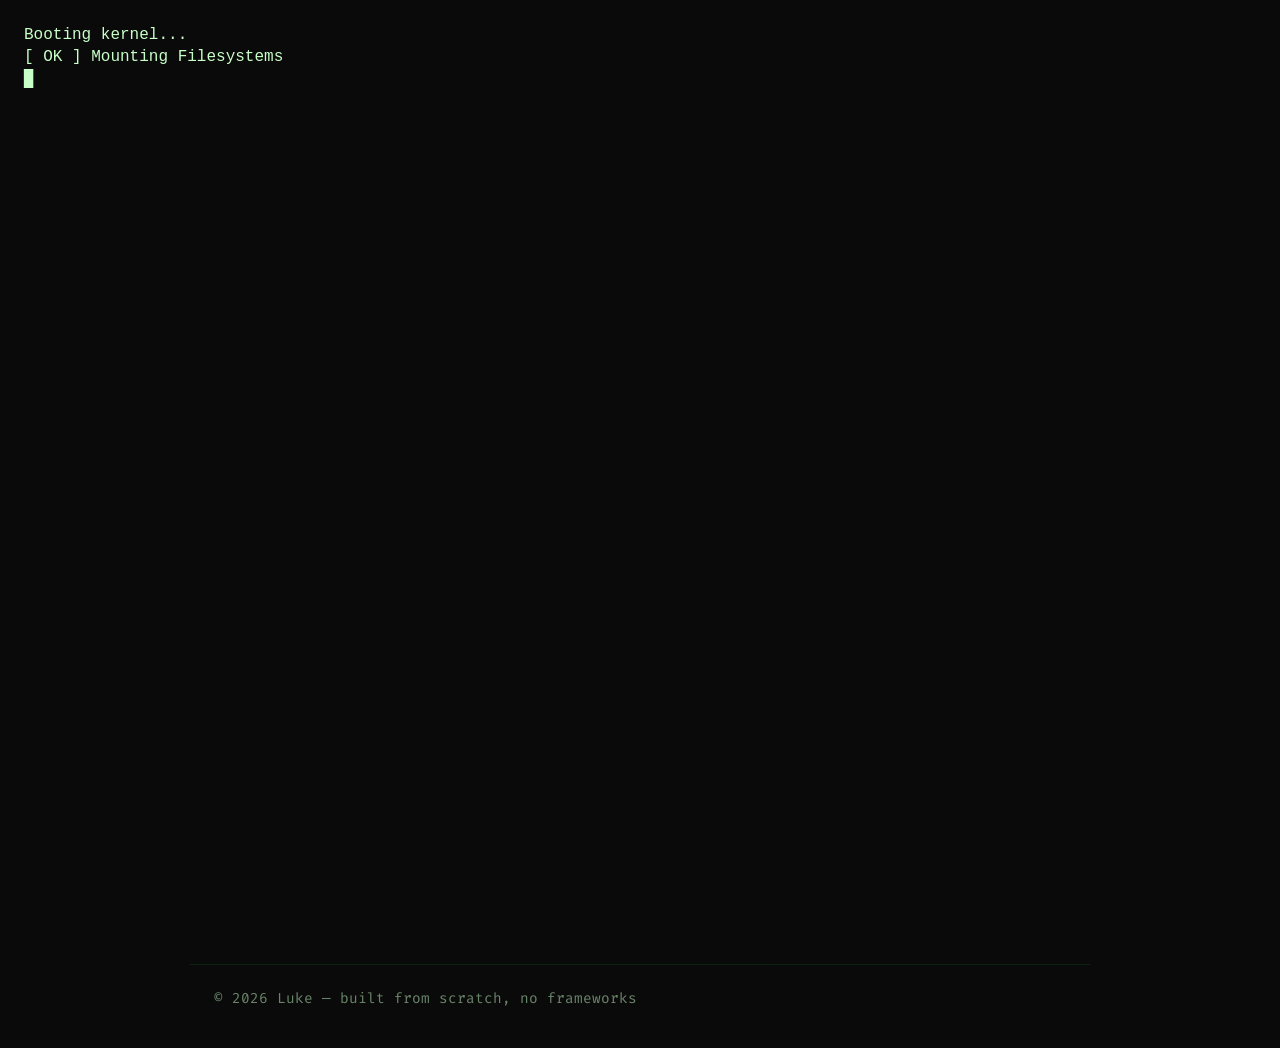
<file: index.html>
<!DOCTYPE html>
<html lang="en">
<head>
    <meta charset="UTF-8">
    <meta name = "viewport" content="width=device-width, initial-scale=1.0">
    <title>Luke@portfolio</title>
    <link rel="preconnect" href="https://fonts.googleapis.com">
    <link rel="preconnect" href="https://fonts.gstatic.com" crossorigin>
    <link href="https://fonts.googleapis.com/css2?family=Fira+Code:wght@400;500&family=Inter:wght@400;500;600&display=swap" rel="stylesheet">
    <link rel="stylesheet" href="css/style.css">
</head>
<body>

    <!-- boot screen-->
     <div id="boot-screen">
        <pre id="boot-text"></pre>
     </div>

    <!--Main Site-->
    <div id="main-site" class="hidden">

        <header class="site-header">
        <a href="index.html" class="logo">luke<span class="accent">@</span>portfolio</a>
        <nav>
            <ul class="nav-links">
            <li><a href="index.html" class="active">home</a></li>
            <li><a href="projects.html">projects</a></li>
            <li><a href="writeups.html">writeups</a></li>
            <li><a href="cv.html">cv</a></li>
            <!-- <li><a href="about.html">about</a></li> -->
            </ul>
        </nav>
        </header>

        <main class="page">

            <section class="hero">
            <p class="eyebrow">$ whoami</p>
            <h1>Luke <span class="accent">/</span> Offensive Security Student</h1>
            <p class="lede">
                I break systems to understand how to defend them. Currently working
                toward OSCP, spending most of my free time in CTFs and home lab builds.
            </p>
            </section>

            <section class="shell-section">
            <div id="terminal-input-line">
                <span class="prompt">guest@luke:~$</span>
                <input type="text" id="command-input" autocomplete="off" spellcheck="false">
            </div>
            <p id="command-feedback"></p>

            <div id="about" class="hidden shell-output">
                <p>Ethical hacking student focused on offensive security and CTFs.</p>
            </div>
            <div id="skills" class="hidden shell-output">
                <ul>
                <li>Nmap</li>
                <li>Burp Suite</li>
                <li>Python</li>
                <li>Linux</li>
                <li>Metasploit</li>
                </ul>
            </div>
            <div id="contact" class="hidden shell-output">
                <ul>
                <li>GitHub: <a href="https://github.com/yourusername">github.com/yourusername</a></li>
                <li>Email: <a href="mailto:you@example.com">you@example.com</a></li>
                </ul>
            </div>
            </section>

            <section class="featured">
            <div class="section-heading">
                <h2>Featured Projects</h2>
                <a href="projects.html" class="see-all">see all &rarr;</a>
            </div>
            <div class="card-grid">
                <article class="card">
                <h3>Project One</h3>
                <p>Short description of what it does and why it's interesting.</p>
                <a href="https://github.com/yourusername/project-one">View on GitHub &rarr;</a>
                </article>
                <article class="card">
                <h3>Project Two</h3>
                <p>Short description of what it does and why it's interesting.</p>
                <a href="https://github.com/yourusername/project-two">View on GitHub &rarr;</a>
                </article>
            </div>
            </section>

        </main>
    </div>

    <footer class="site-footer">
        <p>&copy; 2026 Luke &mdash; built from scratch, no frameworks</p>
    </footer>
    <script src="js/boot.js"></script>
    <script src="js/shell.js"></script>
</body>
</html>
</file>
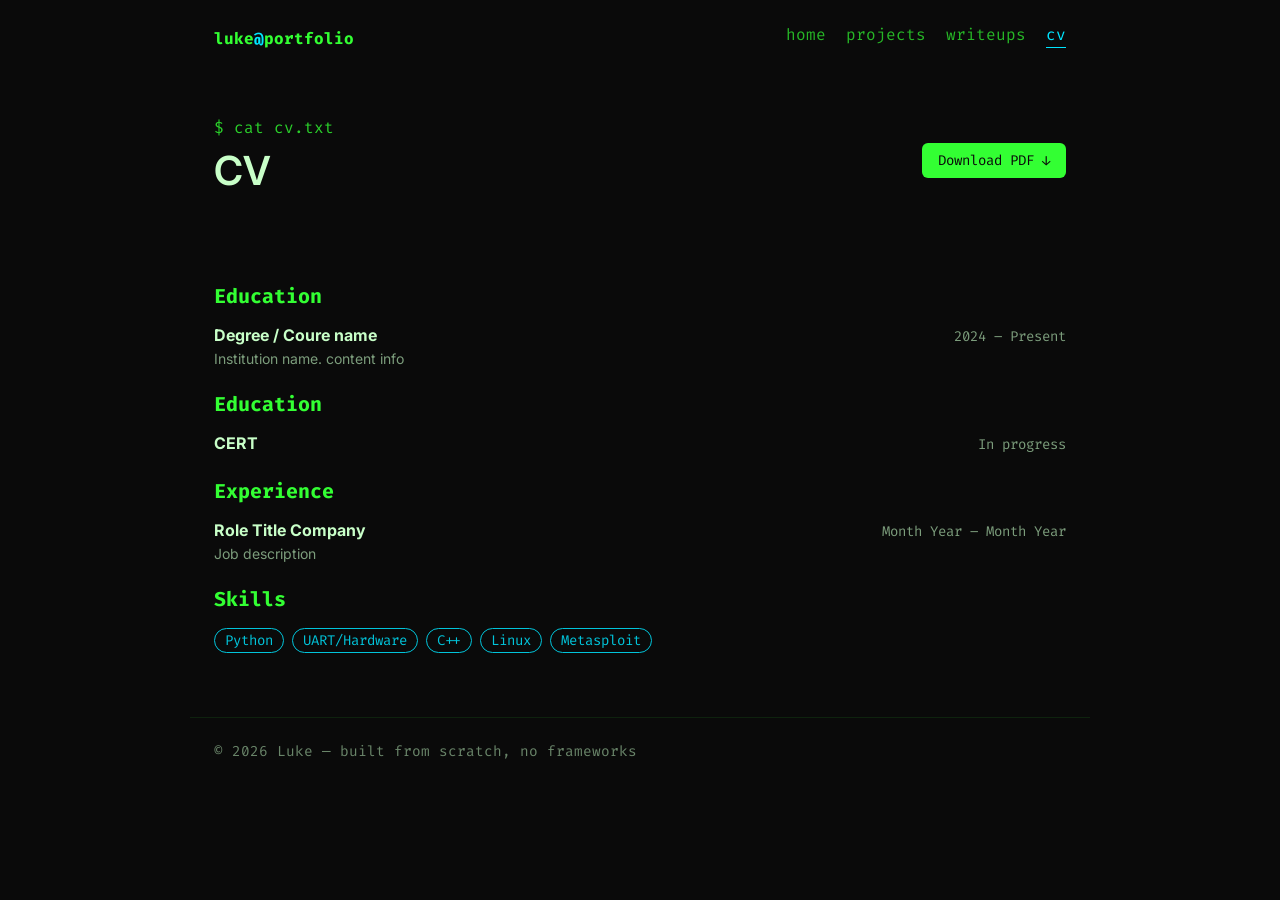
<file: cv.html>
<!DOCTYPE html>
<html lang="en">
<head>
  <meta charset="UTF-8">
  <meta name="viewport" content="width=device-width, initial-scale=1.0">
  <title>Luke | Projects</title>
  <link rel="preconnect" href="https://fonts.googleapis.com">
  <link rel="preconnect" href="https://fonts.gstatic.com" crossorigin>
  <link href="https://fonts.googleapis.com/css2?family=Fira+Code:wght@400;500&family=Inter:wght@400;500;600&display=swap" rel="stylesheet">
  <link rel="stylesheet" href="css/style.css">
</head>
<body>
<header class="site-header">
  <a href="index.html" class="logo">luke<span class="accent">@</span>portfolio</a>
  <nav>
    <ul class="nav-links">
      <li><a href="index.html">home</a></li>
      <li><a href="projects.html">projects</a></li>
      <li><a href="writeups.html">writeups</a></li>
      <li><a href="cv.html" class="active">cv</a></li>
      <!-- <li><a href="about.html">about</a></li> -->
    </ul>
  </nav>
</header>
  <main class="page cv-page">

    <section class="page-intro">
      <div class="cv-title-block">
        <p class="eyebrow">$ cat cv.txt</p>
        <h1>CV</h1>
      </div>
      <a href="assets/luke-cv.pdf" download class="download-btn">Download PDF &darr;</a>
    </section>

    <section class="cv-block">
      <h2>Education</h2>
      <div class="cv-entry">
        <div class="cv-entry-header">
          <h3>Degree / Coure name</h3>
          <span class="cv-date">2024 &ndash; Present</span>
        </div>
        <p>Institution name. content info</p>
      </div>
    </section>

    <section class="cv-block">
      <h2>Education</h2>
      <div class="cv-entry">
        <div class="cv-entry-header">
          <h3>CERT</h3>
          <span class="cv-date">In progress</span>
        </div>
      </div>
    </section>

    <section class="cv-block">
      <h2>Experience</h2>
      <div class="cv-entry">
        <div class="cv-entry-header">
          <h3>Role Title Company</h3>
          <span class="cv-date">Month Year &ndash; Month Year</span>
        </div>
        <p>Job description</p>
      </div>
    </section>

    <section class="cv-block">
      <h2>Skills</h2>
      <div class="tags">
        <span class="tag">Python</span>
        <span class="tag">UART/Hardware</span>
        <span class="tag">C++</span>
        <span class="tag">Linux</span>
        <span class="tag">Metasploit</span>
      </div>

    </section>
  </main>

  <footer class="site-footer">
  <p>&copy; 2026 Luke &mdash; built from scratch, no frameworks</p>
  </footer>
  <script src="js/boot.js"></script>
  <script src="js/shell.js"></script>
</body>
</html>
</file>
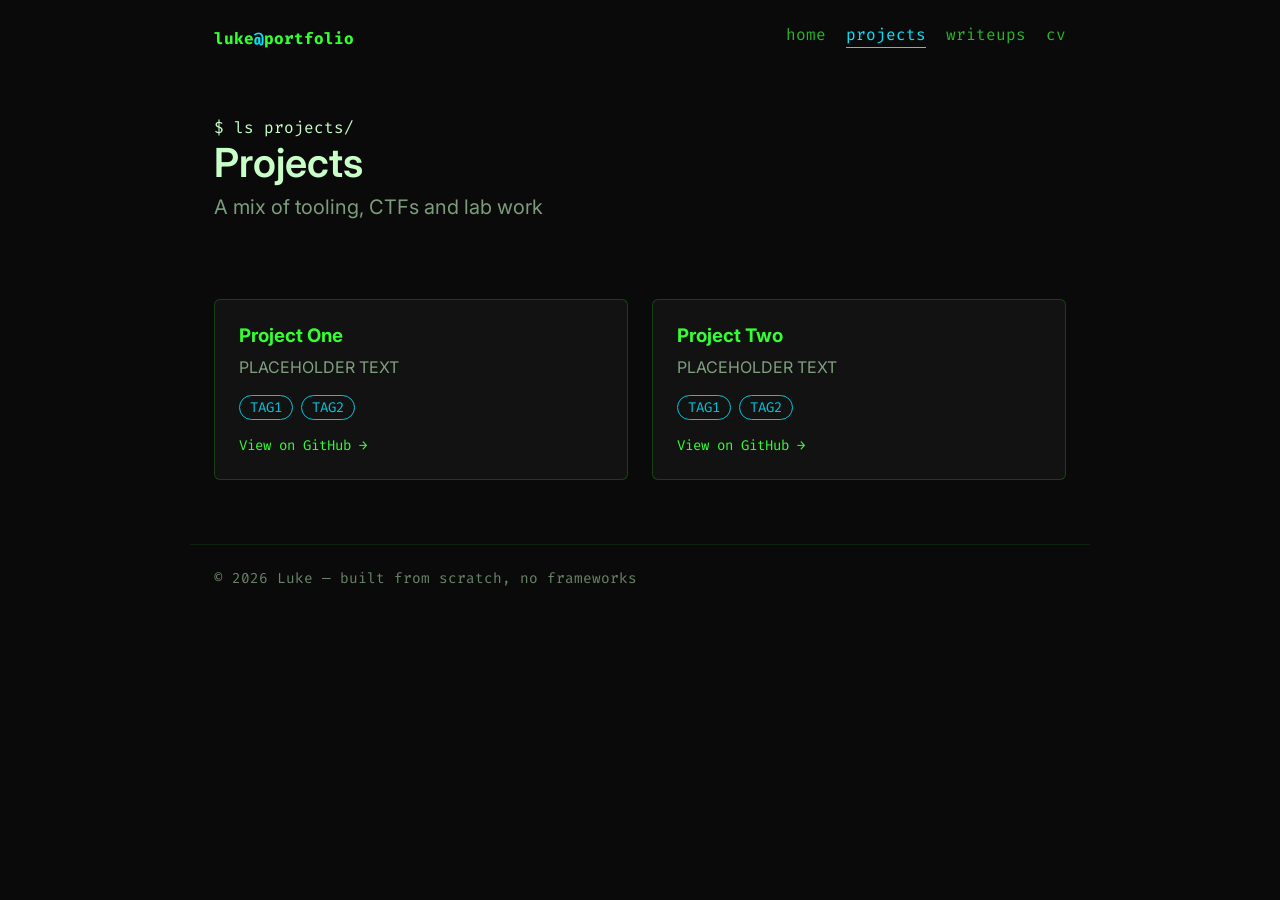
<file: projects.html>
<!DOCTYPE html>
<html lang="en">
<head>
  <meta charset="UTF-8">
  <meta name="viewport" content="width=device-width, initial-scale=1.0">
  <title>Luke | Projects</title>
  <link rel="preconnect" href="https://fonts.googleapis.com">
  <link rel="preconnect" href="https://fonts.gstatic.com" crossorigin>
  <link href="https://fonts.googleapis.com/css2?family=Fira+Code:wght@400;500&family=Inter:wght@400;500;600&display=swap" rel="stylesheet">
  <link rel="stylesheet" href="css/style.css">
</head>
<body>
    <header class="site-header">
    <a href="index.html" class="logo">luke<span class="accent">@</span>portfolio</a>
    <nav>
        <ul class="nav-links">
        <li><a href="index.html">home</a></li>
        <li><a href="projects.html" class="active">projects</a></li>
        <li><a href="writeups.html">writeups</a></li>
        <li><a href="cv.html">cv</a></li>
        <!-- <li><a href="about.html">about</a></li> -->
        </ul>
    </nav>
    </header>
  <main class="page">
    <section class="page-intro">
        <p calss="eyebrow"> $ ls projects/ </p>
        <h1>Projects</h1>
        <p class="lede">A mix of tooling, CTFs and lab work</p>
    </section>

    <div class="card-grid">

        <article class="card">
            <h3>Project One</h3>
            <p>PLACEHOLDER TEXT</p>
            <div class="tags">
                <span class="tag">TAG1</span>
                <span class="tag">TAG2</span>
            </div>
            <a href="https://github.com/luketcullum">View on GitHub &rarr;</a>
        </article>

        <article class="card">
            <h3>Project Two</h3>
            <p>PLACEHOLDER TEXT</p>
            <div class="tags">
                <span class="tag">TAG1</span>
                <span class="tag">TAG2</span>
            </div>
            <a href="https://github.com/luketcullum">View on GitHub &rarr;</a>
        </article>
    </div>

  </main>

    <footer class="site-footer">
    <p>&copy; 2026 Luke &mdash; built from scratch, no frameworks</p>
    </footer>
  <script src="js/boot.js"></script>
  <script src="js/shell.js"></script>
</body>
</html>
</file>
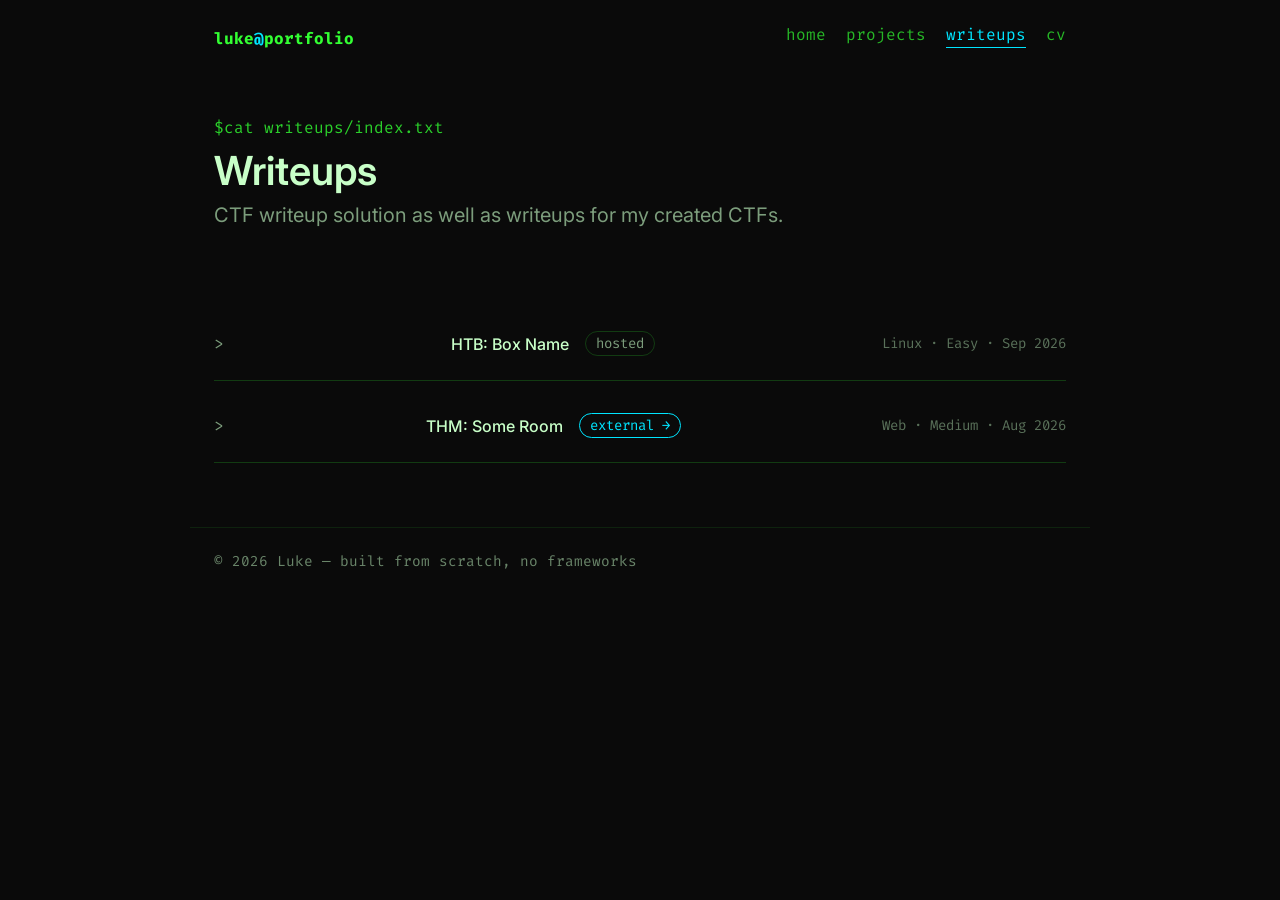
<file: writeups.html>
<!DOCTYPE html>
<html lang="en">
<head>
  <meta charset="UTF-8">
  <meta name="viewport" content="width=device-width, initial-scale=1.0">
  <title>Luke | Projects</title>
    <link rel="preconnect" href="https://fonts.googleapis.com">
    <link rel="preconnect" href="https://fonts.gstatic.com" crossorigin>
    <link href="https://fonts.googleapis.com/css2?family=Fira+Code:wght@400;500&family=Inter:wght@400;500;600&display=swap" rel="stylesheet">
  <link rel="stylesheet" href="css/style.css">
</head>
<body>
    <header class="site-header">
    <a href="index.html" class="logo">luke<span class="accent">@</span>portfolio</a>
    <nav>
        <ul class="nav-links">
        <li><a href="index.html">home</a></li>
        <li><a href="projects.html">projects</a></li>
        <li><a href="writeups.html" class="active">writeups</a></li>
        <li><a href="cv.html">cv</a></li>
        <!-- <li><a href="about.html">about</a></li> -->
        </ul>
    </nav>
    </header>
  <main class="page">
    <section class="page-intro">
      <p class="eyebrow"> $cat writeups/index.txt</p>
      <h1>Writeups</h1>
      <p class="lede"> CTF writeup solution as well as writeups for my created CTFs. </p>
    </section>

    <ul class="writeup-list">
      
      <li class="writeup-row">
        <a href="writeups/box-name.html">
          <span class="writeup-title"> HTB: Box Name</span>
          <span class="writeup-tag"> hosted</span>
        </a>
        <span class="writeup-meta">Linux &middot; Easy &middot; Sep 2026</span>
      </li>

      <li class="writeup-row">
        <a href="https://tryhackme.com/room/example" target="_blank" rel="noopener">
          <span class="writeup-title">THM: Some Room</span>
          <span class="writeup-tag external"> external &rarr;</span>
        </a>
        <span class="writeup-meta">Web &middot; Medium &middot; Aug 2026</span>
      </li>
    </ul>
  </main>


    <footer class="site-footer">
    <p>&copy; 2026 Luke &mdash; built from scratch, no frameworks</p>
    </footer>
  <script src="js/boot.js"></script>
  <script src="js/shell.js"></script>
</body>
</html>
</file>
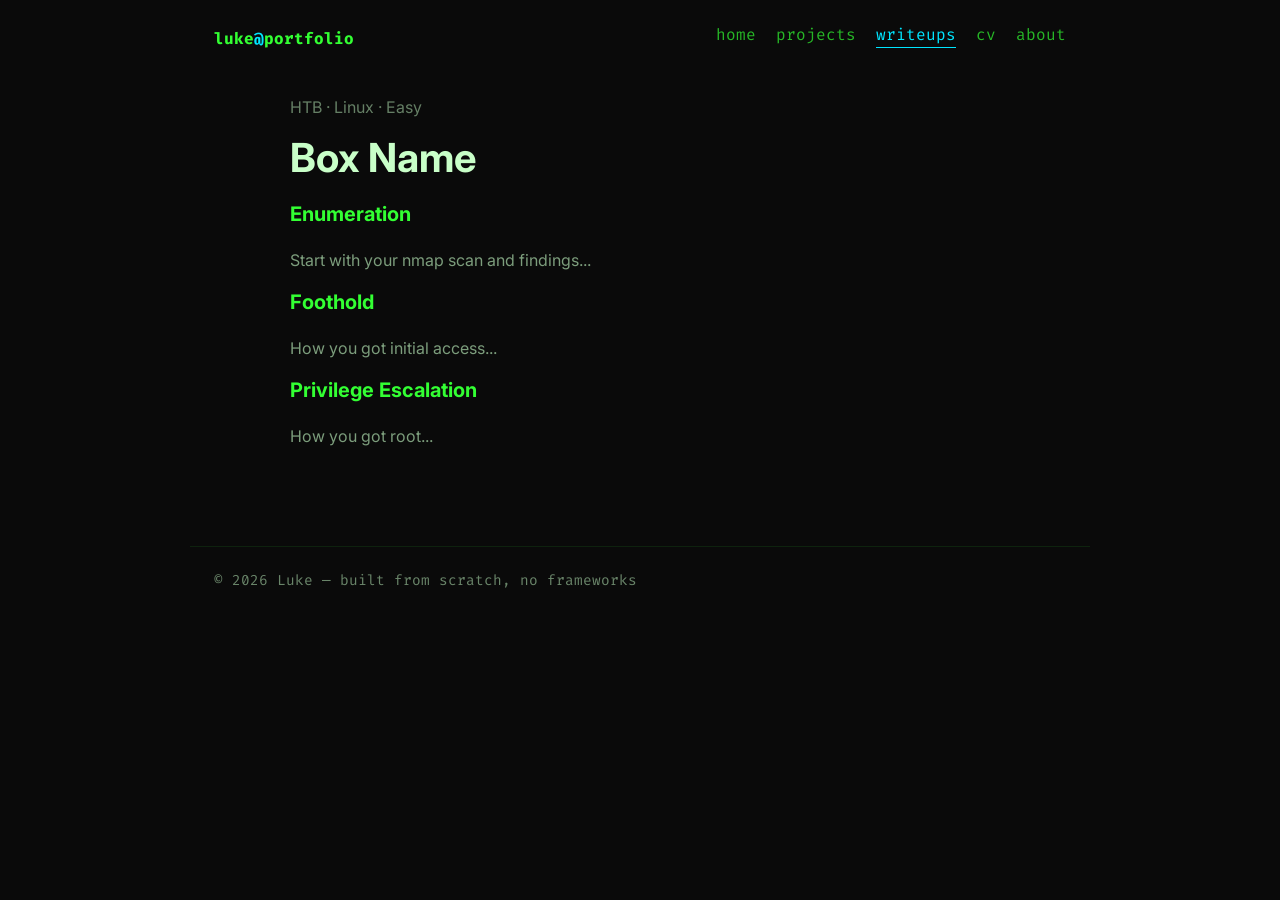
<file: writeups/box-name.html>
<!DOCTYPE html>
<html lang="en">
<head>
  <meta charset="UTF-8">
  <meta name="viewport" content="width=device-width, initial-scale=1.0">
  <title>Luke | HTB: Box Name</title>
  <link rel="preconnect" href="https://fonts.googleapis.com">
  <link rel="preconnect" href="https://fonts.gstatic.com" crossorigin>
  <link href="https://fonts.googleapis.com/css2?family=Fira+Code:wght@400;500&family=Inter:wght@400;500;600&display=swap" rel="stylesheet">
  <link rel="stylesheet" href="../css/style.css">
</head>
<body>
  <header class="site-header">
    <a href="../index.html" class="logo">luke<span class="accent">@</span>portfolio</a>
    <nav>
      <ul class="nav-links">
        <li><a href="../index.html">home</a></li>
        <li><a href="../projects.html">projects</a></li>
        <li><a href="../writeups.html" class="active">writeups</a></li>
        <li><a href="../cv.html">cv</a></li>
        <li><a href="../about.html">about</a></li>
      </ul>
    </nav>
  </header>

  <main class="page writeup-body">
    <p class="eyebrow">HTB &middot; Linux &middot; Easy</p>
    <h1>Box Name</h1>

    <h2>Enumeration</h2>
    <p>Start with your nmap scan and findings...</p>

    <h2>Foothold</h2>
    <p>How you got initial access...</p>

    <h2>Privilege Escalation</h2>
    <p>How you got root...</p>
  </main>

  <footer class="site-footer">
    <p>&copy; 2026 Luke &mdash; built from scratch, no frameworks</p>
  </footer>

  <script src="../js/boot.js"></script>
  <script src="../js/shell.js"></script>
</body>
</html>
</file>
<file: css/style.css>
:root {
  /* colors */
  --color-bg: #0a0a0a;
  --color-bg-raised: #121212;
  --color-text: #c8ffc8;
  --color-primary: #33ff33;
  --color-accent: #00e5ff;
  --color-border: rgba(51, 255, 51, 0.2);
  --color-muted: rgba(200, 255, 200, 0.6);

  /* type */
  --font-mono: 'Fira Code', 'Courier New', Courier, monospace;
  --font-sans: 'Inter', -apple-system, BlinkMacSystemFont, sans-serif;

  --text-sm: 0.875rem;
  --text-base: 1rem;
  --text-lg: 1.25rem;
  --text-xl: 1.75rem;
  --text-2xl: 2.5rem;

  /* spacing */
  --space-xs: 8px;
  --space-sm: 16px;
  --space-md: 24px;
  --space-lg: 40px;
  --space-xl: 64px;

  /* layout */
  --max-width: 900px;
  --radius: 6px;
}



*{
    margin:0;
    padding:0;
    box-sizing: border-box;


}

body {
    background-color: var(--color-bg);
    color: var(--color-text);
    font-family: var(--font-mono);
    font-size: var(--text-base);
    min-height: 100vh;
    overflow-x: hidden;

}

.hidden {

    display: none !important;
}

#boot-screen {
    display: flex;
    align-items: flex-start;
    justify-content: flex-start;
    min-height: 100vh;
    padding: var(--space-md);
}

#boot-text {
    white-space: pre-wrap;
    word-break: break-word;
    line-height: 1.4;
}

#boot-text::after{
    content: "▊";
    animation: blink 1s step-end infinite;
}

@keyframes blink {
    50%{
        opacity: 0;
    }
}

#main-site {
    max-width: var(--max-width);
    margin: 0 auto;
    padding:var(--space-lg) var(--space-md);
    line-height: 1.6;
}

section {
    margin-bottom: 40px;
}

h2{

    color: var(--color-primary);
    border-bottom: 1px solid var(--color-primary);
    padding-bottom: var(--space-xs);
    margin-bottom: var(--space-sm);
    font-size: var(--text-lg);
}

h2::before {

    content: "$ ";
    opacity: 0.6;
}

ul {
    list-style: none;
}

li {
    margin-bottom: var(--space-xs);
}

li::before {

    content: "> ";
    opacity: 0.6;
}

a {
    color: var(--color-primary);
    text-decoration: underline;
}

.shell-output a:hover {
    background-color:var(--color-primary);
    color: var(--color-bg);
    text-decoration: none;
}

#terminal-input-line {
    display: flex;
    align-items: center;
    gap:var(--space-xs);
    margin-bottom: var(--space-xs);
}

.prompt {
    color: var(--color-primary);
    white-space: nowrap;
}

#command-input {
    background: transparent;
    border: none;
    outline: none;
    color: var(--color-primary);
    font-family: inherit;
    font-size: inherit;
    flex: 1;
}

#command-feedback {
    min-height: 1.4em;
    opacity: 0.7;
    margin-bottom: var(--space-md);
}

.site-header {
  display: flex;
  align-items: center;
  justify-content: space-between;
  flex-wrap: wrap;
  gap: var(--space-sm);
  max-width: var(--max-width);
  margin: 0 auto;
  padding: var(--space-md) var(--space-md);
  border-bottom: 1px solid var (--color-border);
}

.logo {
  font-weight: bold;
  text-decoration: none;
  color: var(--color-primary);
}

.accent {
  color: var(--color-accent);
}

.nav-links {
  display: flex;
  gap: 20px;
  list-style: none;
  flex-wrap: wrap;
}

.nav-links li::before {
  content: none;
}

.nav-links a {
  text-decoration: none;
  color: var(--color-primary);
  opacity: 0.7;
  padding-bottom: 2px;
  border-bottom: 1px solid transparent;
}

.nav-links a:hover {
  opacity: 1;
  background: none;
  color: var(--color-accent);
}

.nav-links a.active {
  opacity: 1;
  color: var(--color-accent);
  border-bottom-color: var(--color-accent);
}

.site-footer {
  max-width: var(--max-width);
  margin: var(--space-xl) auto 0;
  padding: var(--space-md) var(--space-md) var(--space-lg);
  border-top: 1px solid var(--color-border);
  opacity: 0.5;
  font-size: 0.9em;
}

.page { 
    max-width: var(--max-width);
    margin: 0 auto;
    padding: 0 var(--space-md);
}

.hero {
    padding: var(--space-xl) 0 var( --space-lg);
}

.eyebrow { 
    font-family: var(--font-mono);
    color: var(--color-primary);
    opacity: 0.8;
    margin-bottom: var(--space-xs);
}

.hero h1 {
    font-family: var(--font-sans);
    font-size: var(--text-2xl);
    font-weight: 600;
    margin-bottom: var(--space-sm);
}

.lede {
    font-family: var(--font-sans);
    font-size: var(--text-lg);
    color: var(--color-muted);
    max-width: 60ch;
}

.shell-section {
    background: var(--color-bg-raised);
    border: 1px solid var(--color-border);
    border-radius: var(--radius);
    padding: var(--space-md);
    margin-bottom: var(--space-xl);
}

.section-heading {
    display: flex;
    align-items: baseline;
    justify-content: space-between;
    margin-bottom: var(--space-md);
}

.section-heading h2 {
    border-bottom: none;
    padding-bottom: 0;
    margin-bottom: 0;
}

.see-all {
    font-family: var(--font-mono);
    font-size: var(--text-sm);
    opacity: 0.8;
}

.card-grid {
    display: grid;
    grid-template-columns: repeat(auto-fit, minmax(240px, 1fr));
    gap: var(--space-md);
}

.card {
    background: var(--color-bg-raised);
    border: 1px solid var(--color-border);
    border-radius: var(--radius);
    padding: var(--space-md);
}

.card h3 {
    font-family: var(--font-sans);
    color: var(--color-primary);
    margin-bottom: var(--space-xs);
}

.card p {
    font-family: var(--font-sans);
    color: var(--color-muted);
    font-size: var(--space-sm);
    margin-bottom: var(--space-sm);
    line-height: 1.5;
}

.card a {
    font-family: var(--font-mono);
    font-size: var(--text-sm);
    text-decoration: none;
}

.card a:hover {
    color: var(--color-accent);
    background: none;
}

.page-intro {
    padding: var(--space-lg) 0;
}

.page-intro h1 {
    font-family: var(--font-sans);
    font-size: var(--text-2xl);
    font-weight: 600;
    margin-bottom: var(--space-xs);
}

.tags {
    display: flex;
    gap: var(--space-xs);
    flex-wrap: wrap;
    margin-bottom: var(--text-sm);
}

.tag {
    font-family: var(--font-mono);
    font-size: var(--text-sm);
    color: var(--color-accent);
    border: 1px solid var(--color-accent);
    border-radius: 999px;
    padding: 2px 10px;
    opacity: 0.85;
}

.writeup-list {
    list-style: none;
}

.writeup-row {
    display: flex;
    align-items: center;
    justify-content: space-between;
    flex-wrap: wrap;
    gap: var(--space-xs) var(--space-md);
    padding: var(--space-md) 0;
    border-bottom: 1px solid var(--color-border);
}

.writeup-row a {
    display: flex;
    align-items: center;
    gap: var(--space-sm);
    text-decoration: none;
}

.writeup-title {
    font-family: var(--font-sans);
    color: var(--color-text);
    font-weight: 500;
}

.writeup-row a:hover .writeup-title {
    color: var(--color-primary);
}

.writeup-tag {
    font-family: var(--font-mono);
    font-size: var(--text-sm);
    color: var(--color-muted);
    border: 1px solid var(--color-border);
    border-radius: 999px;
    padding: 2px 10px;
}

.writeup-tag.external {
    color: var(--color-accent);
    border-color: var(--color-accent);
}

.writeup-meta {
    font-family: var(--font-mono);
    font-size: var(--text-sm);
    color: var(--color-muted);
    opacity: 0.7;
}

.writeup-body {
    padding: var(--text-lg) 0;
    max-width: 70ch;
}

.writeup-body h1 {
    font-family: var(--font-sans);
    font-size: var(--text-2xl);
    margin: var(--space-xs) 0 var(--text-lg);
}

.writeup-body h2 {
    font-family: var(--font-sans);
    color: var(--color-primary);
    border-bottom: none;
    font-size: var(--text-lg);
    margin-top: var(--text-lg);
}

.writeup-body h2::before {
    content: none;
}

.writeup-body p {
    font-family: var(--font-sans);
    color: var(--color-muted);
    margin-bottom: var(--space-sm);
}

.cv-page .page-intro {
    display: flex;
    align-items: center;
    justify-content: space-between;
    flex-wrap: wrap;
    gap: var(--space-sm);
}

.download-btn {
    font-family: var(--font-mono);
    font-size: var(--text-sm);
    color: var(--color-bg);
    background: var(--color-primary);
    border-radius: var(--radius);
    padding: var(--space-xs) var(--space-sm);
    text-decoration: none;
    white-space: nowrap;
}

.download-btn:hover {
    opacity: 0.85;
}

.cv-block {
    margin-bottom: var(--text-lg);
}

.cv-block h2 {
    border-bottom: none;
    padding-bottom: 0;
}

.cv-block h2::before{
    content: none;
}

.cv-entry {
    margin-bottom: var(--space-md);
}

.cv-entry-header {
    display: flex;
    justify-content: space-between;
    align-items: baseline;
    flex-wrap: wrap;
    gap: var(--space-xs) var(--space-md);
}

.cv-entry-header h3 {
    font-family: var(--font-sans);
    color: var(--color-text);
    font-size: var(--text-base);
}

.cv-date {
    font-family: var(--font-mono);
    font-size: var(--text-sm);
    color: var(--color-muted);
    white-space: nowrap;
}

.cv-entry p {
    font-family: var(--font-sans);
    color: var(--color-muted);
    font-size: var(--text-sm);
    margin-top: 4px;
}

.not-found {
  padding: var(--space-xl) 0;
  text-align: center;
}

.not-found h1 {
  font-family: var(--font-sans);
  font-size: var(--text-2xl);
  margin: var(--space-sm) 0;
}

.not-found .download-btn {
  display: inline-block;
  margin-top: var(--space-md);
}

@media (max-width: 600px){
    body{
        font-size: 14px;
    }

    #boot-screen {
        padding: var(--space-sm);

    }

    #main-site {
        padding: var(--space-md) var(--space-sm);
    }

    #terminal-input-line {

        flex-wrap: wrap;
    }
}
</file>
